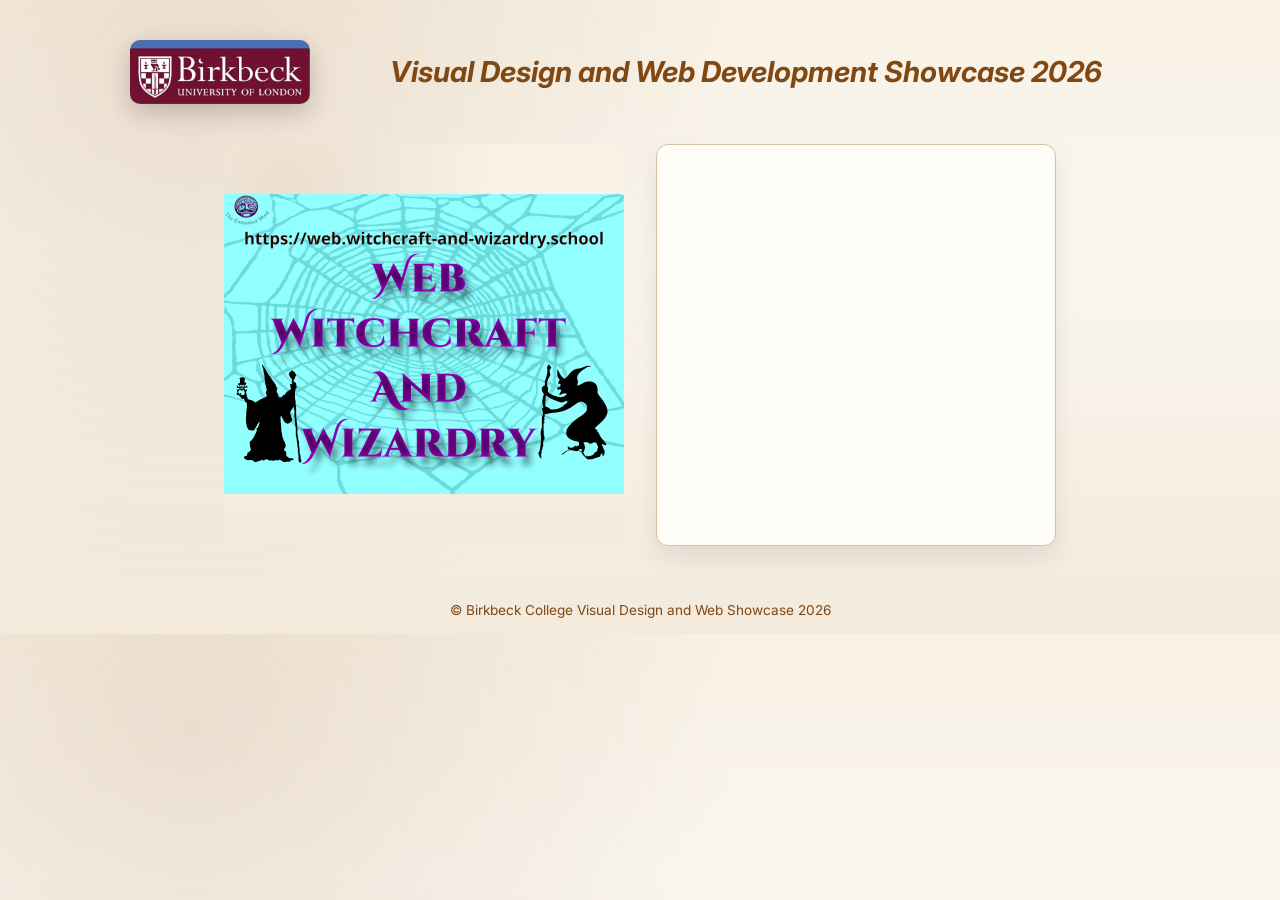
<file: index.html>
<!--
 **********************************************************************
 * File       : index.html
 * Description:
 *   This is the landing page of the Birkbeck College Visual Design and Web Showcase 2026.
 **********************************************************************
-->

<!DOCTYPE html>
<html lang="en">

<head>
    <meta charset="UTF-8">
    <meta name="description" content="Birkbeck College Visual Design and Web Showcase 2026">
    <meta name="keywords" content="HTML, CSS, JavaScript, MA Digital Media Design, Digital Media Design, Pg Cert Web Development, Web Development, Birkbeck College, Show, Showcase, Portfolio, Exhibition, Digital Showcase 2026">
    <meta name="author" content="Birkbeck College Digital Media Design">
    <meta name="viewport" content="width=device-width, initial-scale=1.0">
    <title>Birkbeck College Visual Design and Web Development Showcase 2026</title>
    <link rel="preconnect" href="https://fonts.googleapis.com">
    <link rel="preconnect" href="https://fonts.gstatic.com" crossorigin>
    <link href="https://fonts.googleapis.com/css2?family=Inter:ital,opsz,wght@0,14..32,100..900;1,14..32,100..900&display=swap" rel="stylesheet">
    <link rel="stylesheet" href="styles/main.css">
</head>

<body>
    <header class="showcase-header">
        <img src="images/BBK-logo.jpg" alt="Birkbeck College Logo" class="logo">
        <h1>Visual Design and Web Development Showcase 2026</h1>
    </header>

    <main class="showcase-main">
        <div id="edmundmulligan">
            <a href="students/edmundmulligan" class="item-link">
                <div class="item-info">
                    <h2>Edmund Mulligan</h2>
                    <p>Web Witchcraft and Wizardry</p>
                </div>
            </a>
        </div>
        <div id="prince">
            <a href="students/prince" class="item-link">
                <div class="item-info">
                    <h2>Prince</h2>
                    <span>City Snapshot</span>
                </div>
            </a>
        </div>
        <!--
        <div id="student-id">
            <a href="students/student-id" class="item-link">
                <div class="item-info">
                    <h2>Student Name</h2>
                    <span>Project Title</span>
                </div>
            </a>
        </div>
        -->

    </main>

    <footer class="showcase-footer">
        <p>&copy; Birkbeck College Visual Design and Web Showcase 2026</p>
    </footer>
</body>

</html>
</file>
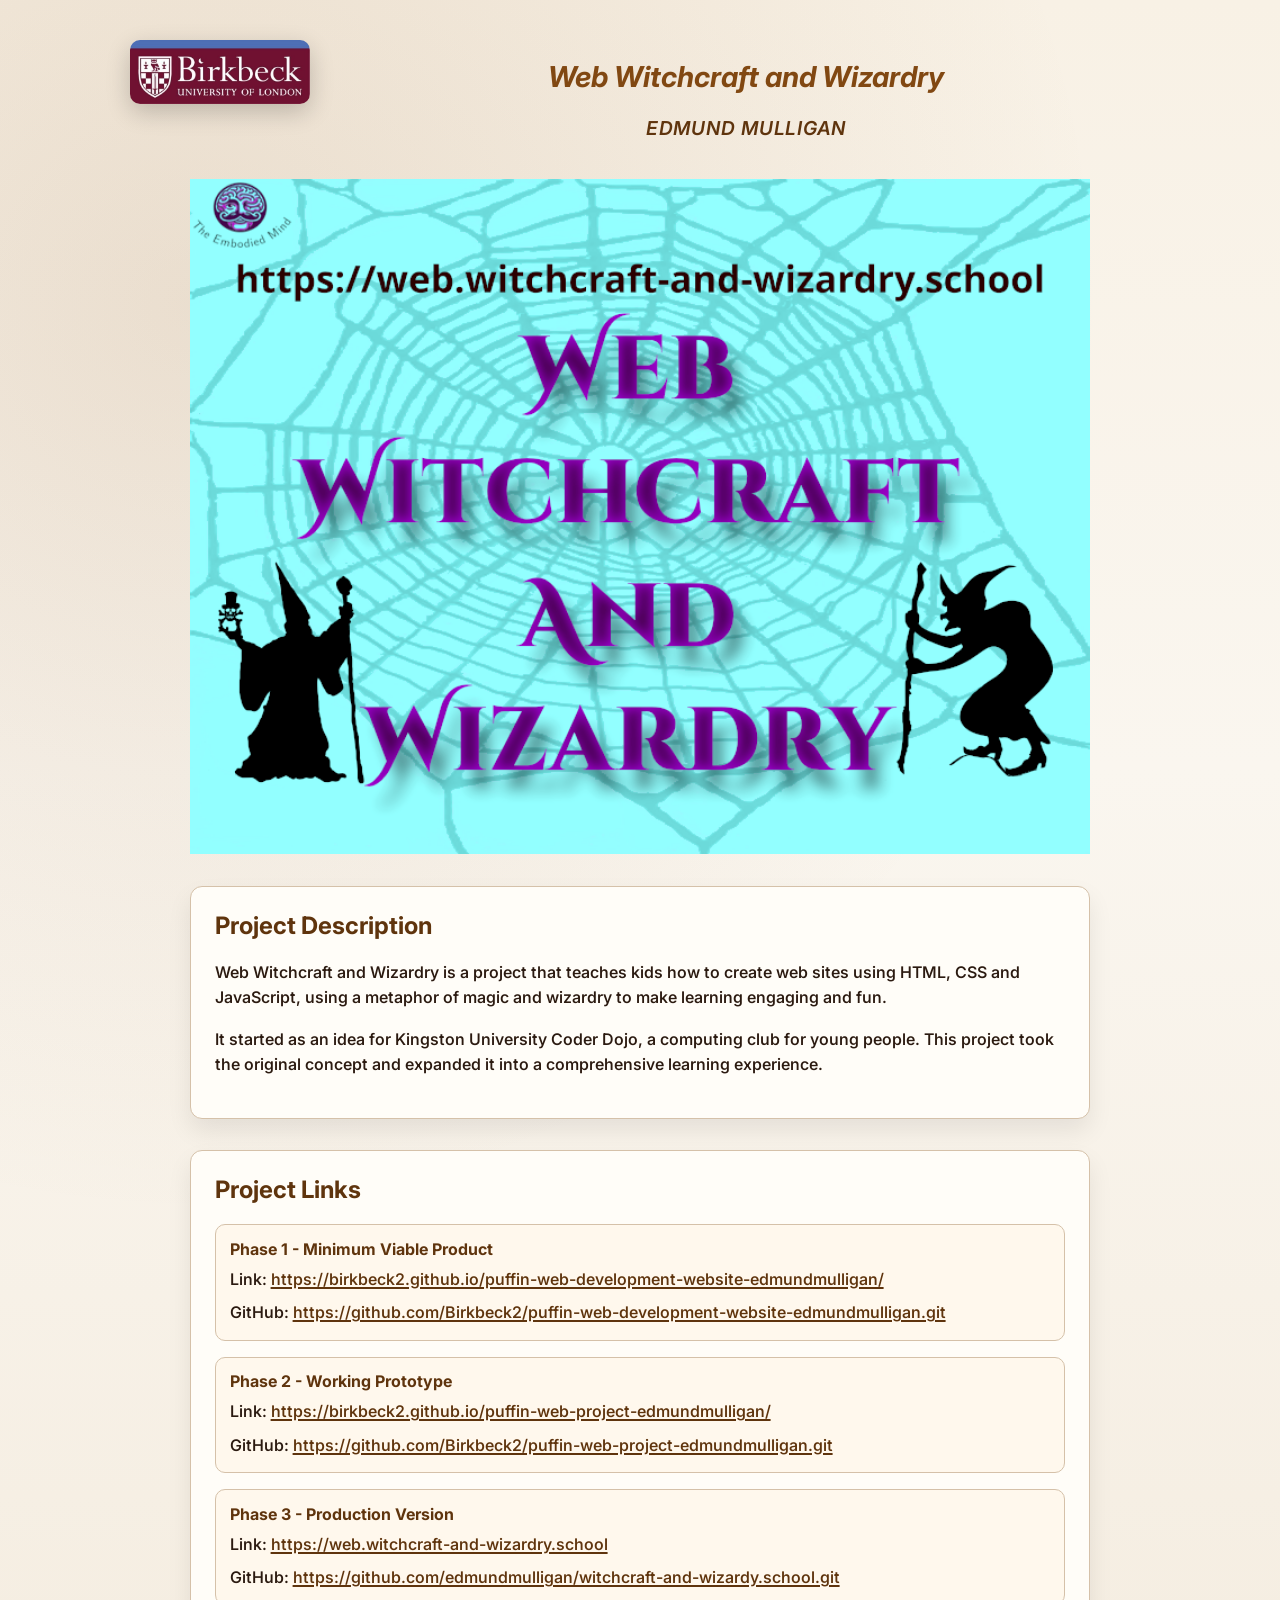
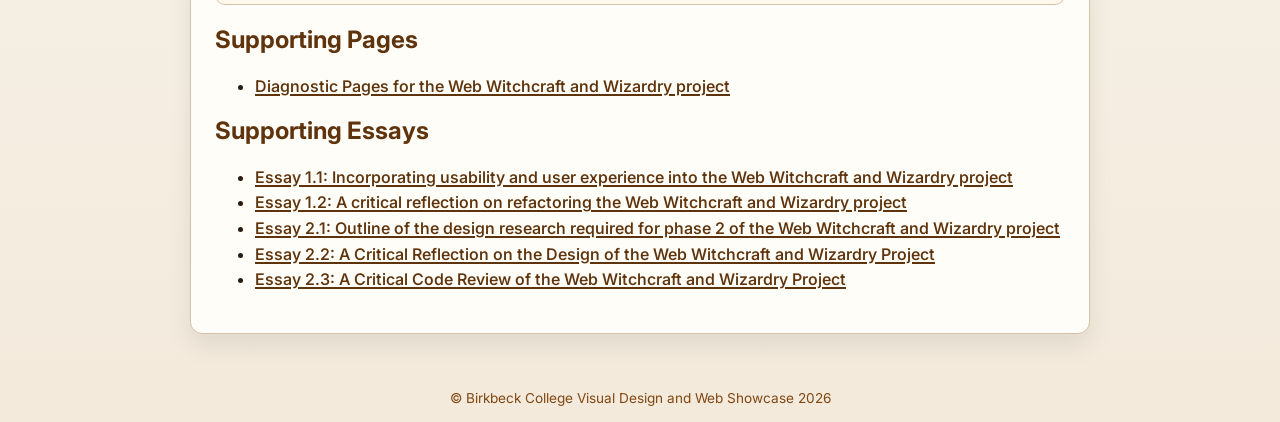
<file: students/edmundmulligan/index.html>
<!--
 **********************************************************************
 * File       : edsmund/index.html
 * Description:
 *   This is the landing page for Edmund Mulligan's project.
 **********************************************************************
-->

<!DOCTYPE html>
<html lang="en">

<head>
    <meta charset="UTF-8">
    <meta name="description" content="Birkbeck College Visual Design and Web Showcase 2026">
    <meta name="keywords" content="HTML, CSS, JavaScript, MA Digital Media Design, Digital Media Design, Pg Cert Web Development, Web Development, Birkbeck College, Show, Showcase, Portfolio, Exhibition, Digital Showcase 2026">
    <meta name="author" content="Birkbeck College Digital Media Design">
    <meta name="viewport" content="width=device-width, initial-scale=1.0">
    <title>Web Witchcraft and Wizardry Showcase 2026</title>
    <link rel="preconnect" href="https://fonts.googleapis.com">
    <link rel="preconnect" href="https://fonts.gstatic.com" crossorigin>
    <link href="https://fonts.googleapis.com/css2?family=Inter:ital,opsz,wght@0,14..32,100..900;1,14..32,100..900&display=swap" rel="stylesheet">
    <link rel="stylesheet" href="../../styles/main.css">
    <link rel="stylesheet" href="../../styles/edmundmulligan.css">
</head>
<body class="edmundmulligan-page">
    <header class="showcase-header">
        <a href="../../index.html" aria-label="Back to main showcase page">
            <img src="../../images/BBK-logo.jpg" alt="Birkbeck College Logo" class="logo">
        </a>
        <h1>Web Witchcraft and Wizardry</h1>
        <p class="showcase-subtitle">Edmund Mulligan</p>
    </header>

    <main class="showcase-main">
        <figure class="project-image">
            <img src="../../images/edmundmulligan.png" alt="Web Witchcraft and Wizardry project preview image">
        </figure>
        <section id="abstract"class="project-description">
            <h2>Project Description</h2>
            <p>Web Witchcraft and Wizardry is a project that teaches kids how to create web sites using HTML, CSS and JavaScript, using a metaphor of magic and wizardry to make learning engaging and fun.</p>
            <p>It started as an idea for Kingston University Coder Dojo, a computing club for young people. This project took the original concept and expanded it into a comprehensive learning experience.</p>
        </section>
        <section id="links" class="project-links">
            <h2>Project Links</h2>
            <div class="project-links-grid">
                <article class="project-link-card">
                    <h3>Phase 1 - Minimum Viable Product</h3>
                    <p>Link: <a href="https://birkbeck2.github.io/puffin-web-development-website-edmundmulligan/" class="link-class">https://birkbeck2.github.io/puffin-web-development-website-edmundmulligan/</a></p>
                    <p>GitHub: <a href="https://github.com/Birkbeck2/puffin-web-development-website-edmundmulligan.git" class="link-class">https://github.com/Birkbeck2/puffin-web-development-website-edmundmulligan.git</a></p>
                </article>
                <article class="project-link-card">
                    <h3>Phase 2 - Working Prototype</h3>
                    <p>Link: <a href="https://birkbeck2.github.io/puffin-web-project-edmundmulligan/" class="link-class">https://birkbeck2.github.io/puffin-web-project-edmundmulligan/</a></p>
                    <p>GitHub: <a href="https://github.com/Birkbeck2/puffin-web-project-edmundmulligan.git" class="link-class">https://github.com/Birkbeck2/puffin-web-project-edmundmulligan.git</a></p>
                </article>
                <article class="project-link-card">
                    <h3>Phase 3 - Production Version</h3>
                    <p>Link: <a href="https://web.witchcraft-and-wizardry.school" class="link-class">https://web.witchcraft-and-wizardry.school</a></p>
                    <p>GitHub: <a href="https://github.com/edmundmulligan/witchcraft-and-wizardy.school.git" class="link-class">https://github.com/edmundmulligan/witchcraft-and-wizardy.school.git</a></p>
                </article>
            </div>
            <h2>Supporting Pages</h2>
            <ul>
                <li><a href="https://web.witchcraft-and-wizardry.school/diagnostics" class="link-class" target="_blank">Diagnostic Pages for the Web Witchcraft and Wizardry project</a></li>
            </ul>
            <h2>Supporting Essays</h2>
            <ul>
                <li><a href="essays/essay-1-1.pdf" class="link-class" target="_blank">Essay 1.1: Incorporating usability and user experience into the Web Witchcraft and Wizardry project</a></li>
                <li><a href="essays/essay-1-2.pdf" class="link-class" target="_blank">Essay 1.2: A critical reflection on refactoring the Web Witchcraft and Wizardry project</a></li>
                <li><a href="essays/essay-2-1.pdf" class="link-class" target="_blank">Essay 2.1:  Outline of the design research required for phase 2 of the Web Witchcraft and Wizardry project</a></li>
                <li><a href="essays/essay-2-2.pdf" class="link-class" target="_blank">Essay 2.2: A Critical Reflection on the Design of the Web Witchcraft and Wizardry Project</a></li>
                <li><a href="essays/essay-2-3.pdf" class="link-class" target="_blank">Essay 2.3: A Critical Code Review of the Web Witchcraft and Wizardry Project</a></li>
            </ul>


        </section>
    </main>

    <footer class="showcase-footer">
        <p>&copy; Birkbeck College Visual Design and Web Showcase 2026</p>
    </footer>
</file>
<file: styles/main.css>
/*
 *********************************************************************************************************************
 * File       : main.css
 * Description:
 *   This is the main style sheet for the Birkbeck College Visual Design and Web Showcase 2026.
 *********************************************************************************************************************
 */

/* Home page styles */

:root {
  	--view-transition-duration: 0.5s;
  	--view-transition-timing-function: ease-in-out;
  	--colour-bbk-brown: #814812;
	--colour-bbk-brown-soft: rgba(129, 72, 18, 0.12);
	--colour-bbk-brown-transparent: rgba(129, 72, 18, 0);
  	--colour-paper: #faf6ef;
	--colour-paper-top: #f8f1e5;
  	--colour-paper-deep: #f3eadc;
  	--colour-ink: #2b1a10;
  	--colour-panel: #fffdf8;
	--colour-panel-highlight: #fff8ed;
  	--colour-border: #d5c1a9;
	--colour-white: #ffffff;
	--colour-shadow-soft: rgba(0, 0, 0, 0.08);
	--colour-shadow-strong: rgba(0, 0, 0, 0.2);
	--colour-title-highlight: rgba(255, 255, 255, 0.7);
	--colour-accent-strong: #5f340d;
	--colour-accent-hover: #3f2408;
}

* {
  	box-sizing: border-box;
}

body {
  	margin: 0;
  	background:
		radial-gradient(circle at 15% 15%, var(--colour-bbk-brown-soft) 0%, var(--colour-bbk-brown-transparent) 45%),
		linear-gradient(180deg, var(--colour-paper-top) 0%, var(--colour-paper) 38%, var(--colour-paper-deep) 100%);
  	color: var(--colour-ink);
  	font-family: "Inter", "Arial Narrow Bold", Arial, Helvetica, sans-serif;
}

.showcase-header {
	display: grid;
	grid-template-columns: auto 1fr;
	align-items: center;
	justify-content: center;
	gap: 2rem;
	padding: clamp(1rem, 2.8vw + 0.25rem, 3rem);
	margin: 0 auto;
	max-width: 68.75rem;
	font-family: "Inter", "Arial Narrow Bold", sans-serif;
	font-size: clamp(1rem, 1.6vw + 1.4rem, 3rem);
	font-style: italic;
	font-weight: 500;
	color: var(--colour-bbk-brown);
	text-align: center;
	row-gap: 0.1rem;

	img {
		width: clamp(6.875rem, 17.5vw + 0.3125rem, 11.25rem);
		height: auto;
		border-radius: 0.625rem;
		box-shadow: 0 0.5rem 1.5rem var(--colour-shadow-strong);
	}

	h1 {
		margin: 0;
		font-size: clamp(1.15rem, 1vw + 1rem, 1.85rem);
		line-height: 1.1;
		white-space: nowrap;
	}

	.showcase-subtitle {
      	margin: 0;
      	font-size: clamp(0.95rem, 0.45vw + 0.85rem, 1.2rem);
      	font-weight: 600;
      	letter-spacing: 0.04em;
      	color: var(--colour-accent-strong);
      	text-transform: uppercase;
      	grid-column: 2;
      	justify-self: center;
      	align-self: start;
    }
}

.showcase-footer {
	margin: 1.5rem 0 1rem;
	font-family: "Inter", Arial, Helvetica, sans-serif;
	font-size: 0.85rem;
	color: var(--colour-bbk-brown);
	text-align: center;
}

.showcase-main {
	display: grid;
	grid-template-columns: repeat(auto-fit, minmax(17.5rem, 25rem));
	justify-content: center;
	align-items: start;
	gap: clamp(1rem, 2.25vw + 0.15625rem, 2rem);
	width: 100%;
	max-width: 75rem;
	margin: 0 auto;
	padding: 0 1rem 2rem;
	text-decoration: none;
	font-family: "Inter", Arial, Helvetica, sans-serif;
	font-weight: 550;
	color: var(--colour-ink);
}

.project-image {
	margin: 0;

	img {
		display: block;
		width: 100%;
		height: auto;
		border-radius: 0;
	}
}

.project-description,
.project-links {
	background: var(--colour-panel);
	border: 0.0625rem solid var(--colour-border);
	border-radius: 0.75rem;
	padding: clamp(1rem, 1.75vw + 0.15625rem, 1.5rem);
	box-shadow: 0 0.75rem 1.5625rem var(--colour-shadow-soft);

	h2 {
		margin-top: 0;
		color: var(--colour-accent-strong);
	}

	p,
	li {
		line-height: 1.6;
	}
}

.project-links-grid {
	display: grid;
	grid-template-columns: 1fr;
	gap: 1rem;
	width: 100%;
	margin-bottom: 1.25rem;
}

.project-link-card {
	width: 100%;
	background: var(--colour-panel-highlight);
	border: 0.0625rem solid var(--colour-border);
	border-radius: 0.625rem;
	padding: 0.85rem;

	h3 {
		margin: 0 0 0.5rem;
		font-size: 1rem;
		color: var(--colour-accent-strong);
	}

	p {
		margin: 0;
	}

	p + p {
		margin-top: 0.5rem;
	}
}

a.link-class {
	color: var(--colour-accent-strong);
	text-decoration-thickness: 0.125rem;
	text-underline-offset: 0.125rem;
	word-break: break-word;

	&:hover,
	&:focus-visible {
		color: var(--colour-accent-hover);
	}
}

#edmundmulligan {
	background-image:
		url("../images/edmundmulligan.png"),
		radial-gradient(circle at 15% 15%, var(--colour-bbk-brown-soft) 0%, var(--colour-bbk-brown-transparent) 45%),
		linear-gradient(180deg, var(--colour-paper-top) 0%, var(--colour-paper) 38%, var(--colour-paper-deep) 100%);
	background-size: contain, auto, auto;
	background-repeat: no-repeat, no-repeat, no-repeat;
	background-position: center center, center center, center center;
	background-color: var(--colour-paper);
	border: none;
	box-shadow: none;
}


.projects .item {
	background-size: cover;
	background-position: center center;
	min-height: 25rem;
	min-width: min(25rem, 100%);
}

.showcase-main > div {
	overflow: hidden;
	min-width: 0;
	border: 0.0625rem solid var(--colour-border);
	border-radius: 0.75rem;
	box-shadow: 0 0.75rem 1.5625rem var(--colour-shadow-soft);
	background: var(--colour-panel);
}

.item-info {
	background: var(--colour-bbk-brown);
	color: var(--colour-white);
	opacity: 0%;
	display: flex;
	flex-direction: column;
	justify-content: center;
	align-items: center;
	width: 100%;
	min-width: min(25rem, 100%);
	min-height: 25rem;
	transition: opacity var(--view-transition-duration) var(--view-transition-timing-function);
	font-family: "Inter", "Arial Narrow Bold", sans-serif;
	font-style: italic;
	font-weight: 500;
	font-size: 1.25em;
	padding: 1rem;

	&:hover {
		opacity: 80%;
	}
}

@media (max-width: 56.25rem) {
	.showcase-header {
		grid-template-columns: 1fr;
		text-align: center;

		h1 {
			white-space: normal;
		}

		img {
			margin: 0 auto;
		}
	}

	.projects .item,
	.item-info {
		min-height: 20rem;
	}
}
</file>
<file: styles/edmundmulligan.css>
/*
 *********************************************************************************************************************
 * File       : students/edmundmulligan/edmundmulligan.css
 * Description:
 *   Student-specific styles for Edmund Mulligan's showcase page.
 *********************************************************************************************************************
 */

.edmundmulligan-page {

  .showcase-main {
    grid-template-columns: minmax(17.5rem, 56.25rem);
    max-width: 61.25rem;
  }

  @media (max-width: 56.25rem) {
    .showcase-main {
      grid-template-columns: 1fr;
    }

    .showcase-header {
      .showcase-subtitle {
        grid-column: auto;
        justify-self: center;
        align-self: center;
      }
    }
  }
}
</file>
